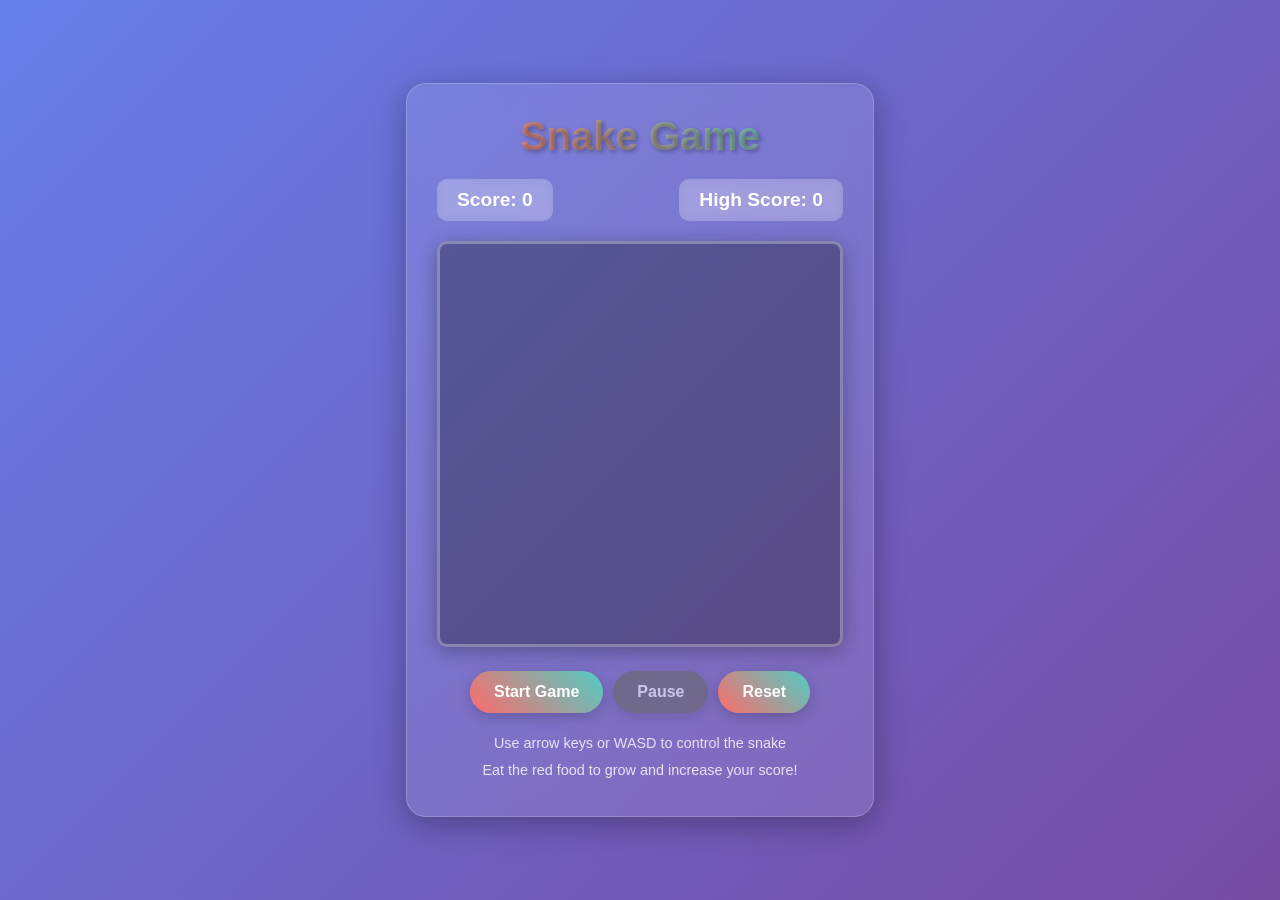
<file: index.html>
<!DOCTYPE html>
<html lang="en">
<head>
    <meta charset="UTF-8">
    <meta name="viewport" content="width=device-width, initial-scale=1.0">
    <title>Snake Game</title>
    <link rel="stylesheet" href="style.css">
</head>
<body>
    <div class="container">
        <h1>Snake Game</h1>
        <div class="game-info">
            <div class="score">Score: <span id="score">0</span></div>
            <div class="high-score">High Score: <span id="high-score">0</span></div>
        </div>
        <canvas id="gameCanvas" width="400" height="400"></canvas>
        <div class="controls">
            <div class="control-buttons">
                <button id="startBtn">Start Game</button>
                <button id="pauseBtn" disabled>Pause</button>
                <button id="resetBtn">Reset</button>
            </div>
            <div class="instructions">
                <p>Use arrow keys or WASD to control the snake</p>
                <p>Eat the red food to grow and increase your score!</p>
            </div>
        </div>
    </div>
    <script src="script.js"></script>
</body>
</html>
</file>
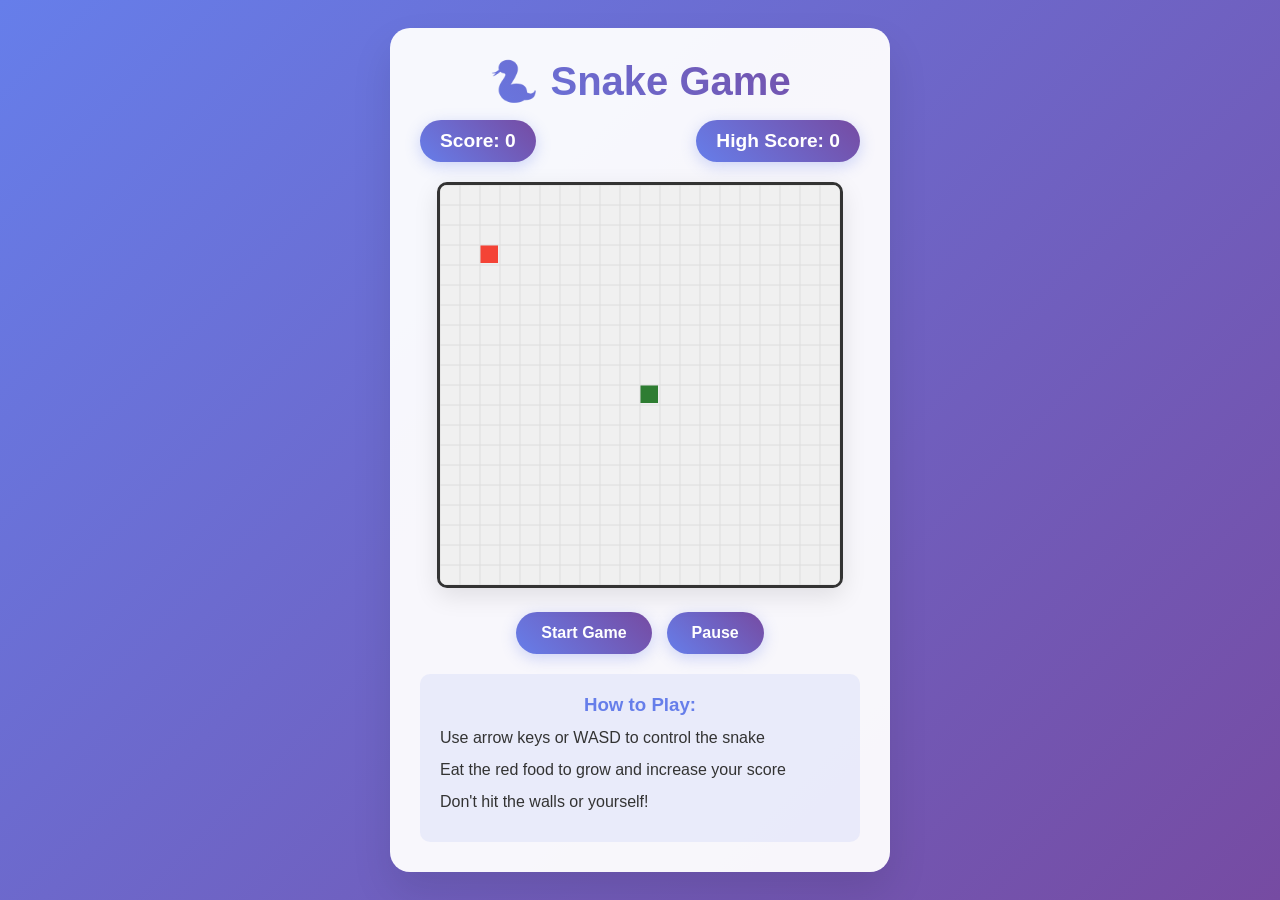
<file: snake-game/index.html>
<!DOCTYPE html>
<html lang="en">
<head>
    <meta charset="UTF-8">
    <meta name="viewport" content="width=device-width, initial-scale=1.0">
    <title>Snake Game</title>
    <link rel="stylesheet" href="style.css">
</head>
<body>
    <div class="game-container">
        <div class="header">
            <h1>🐍 Snake Game</h1>
            <div class="score-board">
                <div class="score">Score: <span id="score">0</span></div>
                <div class="high-score">High Score: <span id="high-score">0</span></div>
            </div>
        </div>
        
        <div class="game-area">
            <canvas id="gameCanvas" width="400" height="400"></canvas>
            <div class="game-over" id="gameOver">
                <h2>Game Over!</h2>
                <p>Your Score: <span id="finalScore">0</span></p>
                <button id="restartBtn">Play Again</button>
            </div>
        </div>
        
        <div class="controls">
            <div class="control-buttons">
                <button id="startBtn">Start Game</button>
                <button id="pauseBtn">Pause</button>
            </div>
            <div class="instructions">
                <h3>How to Play:</h3>
                <p>Use arrow keys or WASD to control the snake</p>
                <p>Eat the red food to grow and increase your score</p>
                <p>Don't hit the walls or yourself!</p>
            </div>
        </div>
    </div>
    
    <script src="script.js"></script>
</body>
</html>
</file>
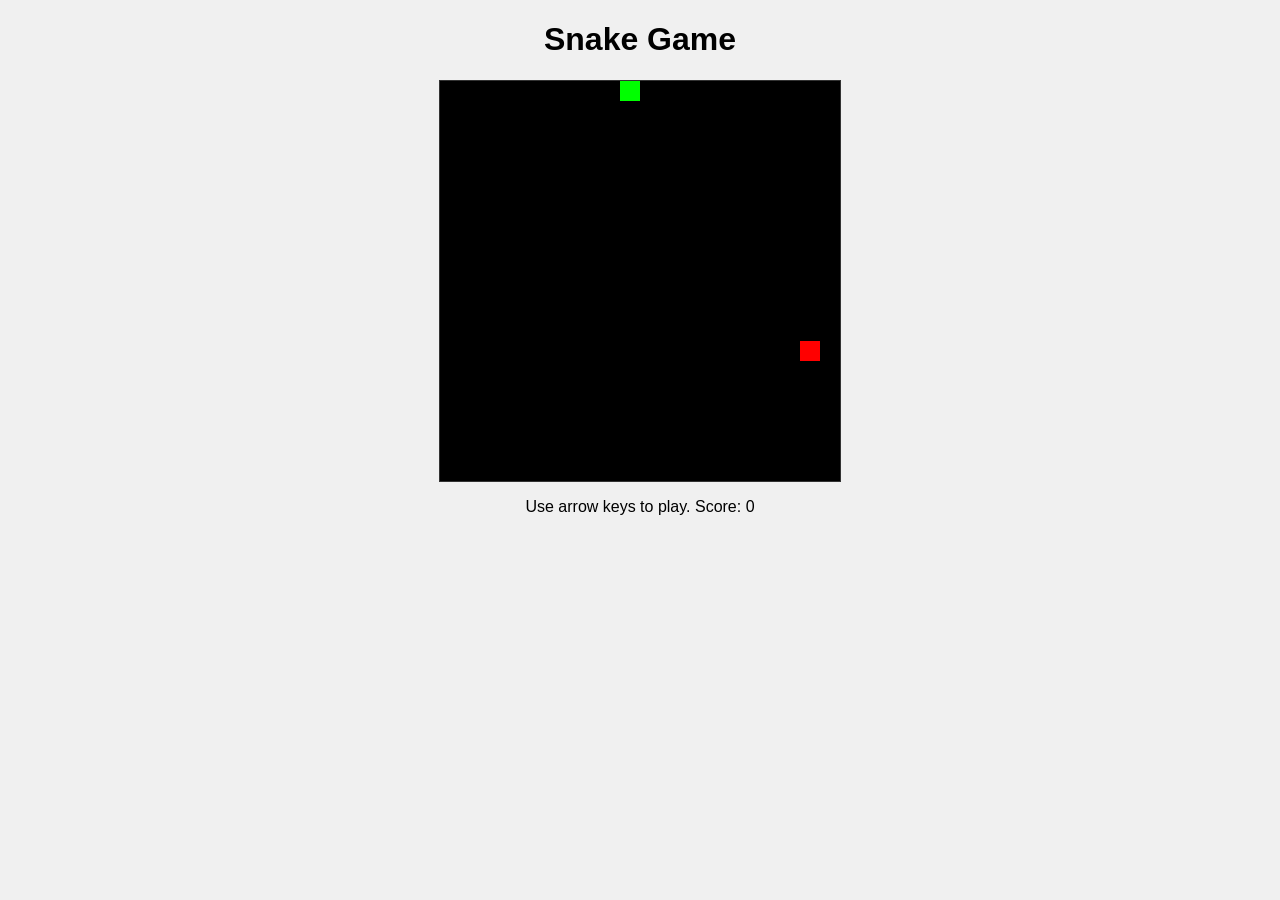
<file: web-game/index.html>
<!DOCTYPE html>
<html lang="en">
<head>
  <meta charset="UTF-8">
  <meta name="viewport" content="width=device-width, initial-scale=1.0" />
  <title>Snake Game</title>
  <link rel="stylesheet" href="style.css" />
</head>
<body>
  <h1>Snake Game</h1>
  <canvas id="gameCanvas" width="400" height="400"></canvas>
  <p>Use arrow keys to play. Score: <span id="score">0</span></p>
  <script src="game.js"></script>
</body>
</html>
</file>
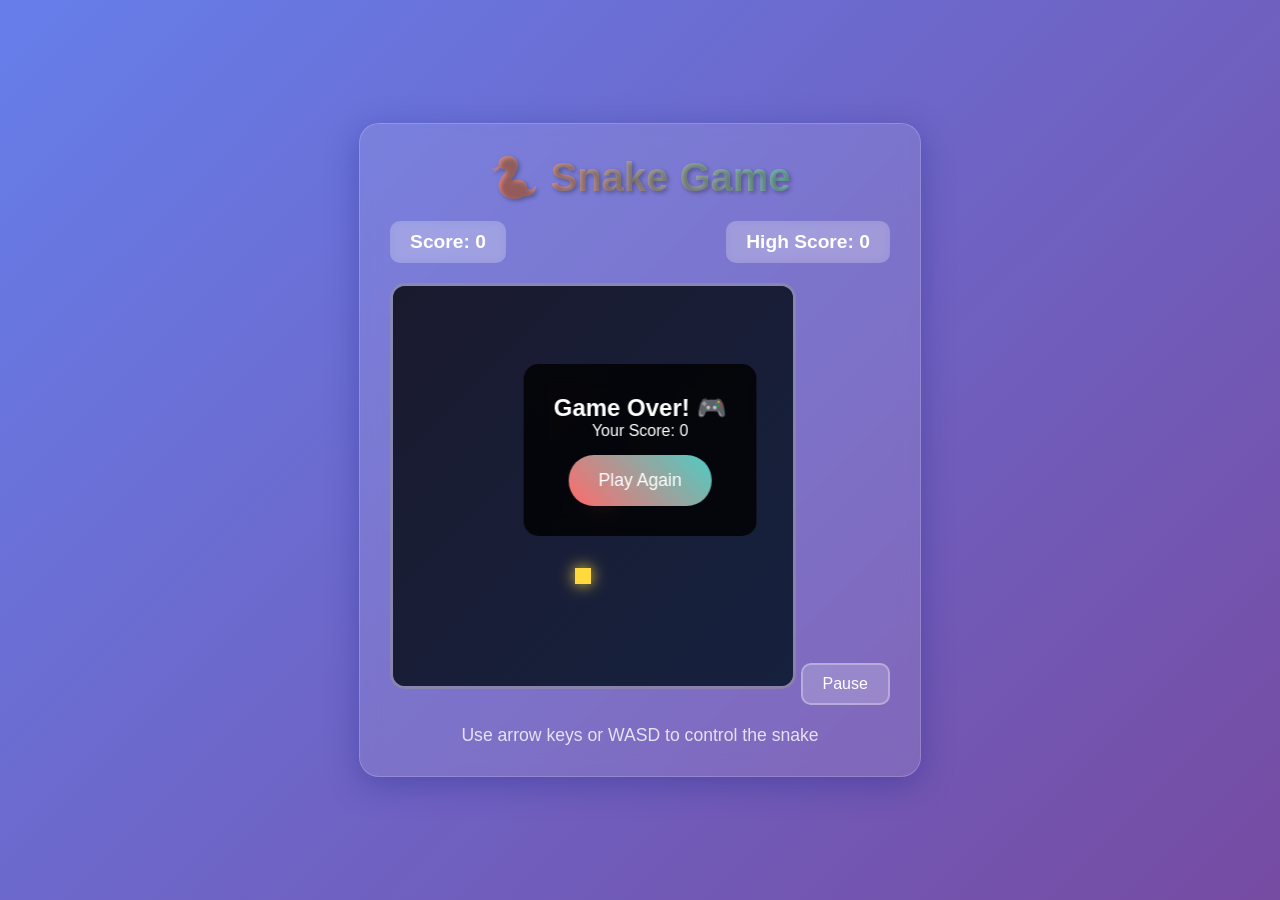
<file: snake-game.html>
<!DOCTYPE html>
<html lang="en">
<head>
    <meta charset="UTF-8">
    <meta name="viewport" content="width=device-width, initial-scale=1.0">
    <title>Snake Game</title>
    <style>
        * {
            margin: 0;
            padding: 0;
            box-sizing: border-box;
        }

        body {
            font-family: 'Arial', sans-serif;
            background: linear-gradient(135deg, #667eea 0%, #764ba2 100%);
            display: flex;
            justify-content: center;
            align-items: center;
            min-height: 100vh;
            color: white;
        }

        .game-container {
            text-align: center;
            background: rgba(255, 255, 255, 0.1);
            backdrop-filter: blur(10px);
            border-radius: 20px;
            padding: 30px;
            box-shadow: 0 8px 32px rgba(31, 38, 135, 0.37);
            border: 1px solid rgba(255, 255, 255, 0.18);
        }

        h1 {
            font-size: 2.5em;
            margin-bottom: 20px;
            text-shadow: 2px 2px 4px rgba(0, 0, 0, 0.3);
            background: linear-gradient(45deg, #ff6b6b, #4ecdc4);
            -webkit-background-clip: text;
            -webkit-text-fill-color: transparent;
            background-clip: text;
        }

        .game-info {
            display: flex;
            justify-content: space-between;
            margin-bottom: 20px;
            font-size: 1.2em;
            font-weight: bold;
        }

        .score, .high-score {
            background: rgba(255, 255, 255, 0.2);
            padding: 10px 20px;
            border-radius: 10px;
            backdrop-filter: blur(5px);
        }

        #gameCanvas {
            border: 3px solid rgba(255, 255, 255, 0.3);
            border-radius: 15px;
            background: rgba(0, 0, 0, 0.3);
            box-shadow: inset 0 0 20px rgba(0, 0, 0, 0.5);
        }

        .controls {
            margin-top: 20px;
            font-size: 1.1em;
            opacity: 0.8;
        }

        .game-over {
            position: absolute;
            top: 50%;
            left: 50%;
            transform: translate(-50%, -50%);
            background: rgba(0, 0, 0, 0.8);
            padding: 30px;
            border-radius: 15px;
            text-align: center;
            display: none;
            backdrop-filter: blur(10px);
        }

        .restart-btn {
            background: linear-gradient(45deg, #ff6b6b, #4ecdc4);
            border: none;
            padding: 15px 30px;
            border-radius: 25px;
            color: white;
            font-size: 1.1em;
            cursor: pointer;
            margin-top: 15px;
            transition: transform 0.3s ease;
        }

        .restart-btn:hover {
            transform: scale(1.05);
        }

        .pause-btn {
            background: rgba(255, 255, 255, 0.2);
            border: 2px solid rgba(255, 255, 255, 0.3);
            padding: 10px 20px;
            border-radius: 10px;
            color: white;
            font-size: 1em;
            cursor: pointer;
            margin-top: 10px;
            transition: all 0.3s ease;
        }

        .pause-btn:hover {
            background: rgba(255, 255, 255, 0.3);
        }
    </style>
</head>
<body>
    <div class="game-container">
        <h1>🐍 Snake Game</h1>
        <div class="game-info">
            <div class="score">Score: <span id="score">0</span></div>
            <div class="high-score">High Score: <span id="highScore">0</span></div>
        </div>
        <canvas id="gameCanvas" width="400" height="400"></canvas>
        <button class="pause-btn" onclick="togglePause()">Pause</button>
        <div class="controls">
            Use arrow keys or WASD to control the snake
        </div>
        <div class="game-over" id="gameOver">
            <h2>Game Over! 🎮</h2>
            <p>Your Score: <span id="finalScore">0</span></p>
            <button class="restart-btn" onclick="restartGame()">Play Again</button>
        </div>
    </div>

    <script>
        const canvas = document.getElementById('gameCanvas');
        const ctx = canvas.getContext('2d');
        const scoreElement = document.getElementById('score');
        const highScoreElement = document.getElementById('highScore');
        const gameOverElement = document.getElementById('gameOver');
        const finalScoreElement = document.getElementById('finalScore');

        // Game variables
        const gridSize = 20;
        const tileCount = canvas.width / gridSize;

        let snake = [
            {x: 10, y: 10}
        ];
        let food = {};
        let dx = 0;
        let dy = 0;
        let score = 0;
        let highScore = localStorage.getItem('snakeHighScore') || 0;
        let gameRunning = true;
        let gamePaused = false;

        // Initialize high score display
        highScoreElement.textContent = highScore;

        // Generate random food position
        function generateFood() {
            food = {
                x: Math.floor(Math.random() * tileCount),
                y: Math.floor(Math.random() * tileCount)
            };
            
            // Make sure food doesn't spawn on snake
            for (let segment of snake) {
                if (segment.x === food.x && segment.y === food.y) {
                    generateFood();
                    return;
                }
            }
        }

        // Draw game elements
        function drawGame() {
            // Clear canvas with gradient background
            const gradient = ctx.createLinearGradient(0, 0, canvas.width, canvas.height);
            gradient.addColorStop(0, '#1a1a2e');
            gradient.addColorStop(1, '#16213e');
            ctx.fillStyle = gradient;
            ctx.fillRect(0, 0, canvas.width, canvas.height);

            // Draw snake
            ctx.fillStyle = '#4ecdc4';
            ctx.shadowColor = '#4ecdc4';
            ctx.shadowBlur = 10;
            
            for (let i = 0; i < snake.length; i++) {
                const segment = snake[i];
                // Head is slightly different color
                if (i === 0) {
                    ctx.fillStyle = '#ff6b6b';
                    ctx.shadowColor = '#ff6b6b';
                } else {
                    ctx.fillStyle = '#4ecdc4';
                    ctx.shadowColor = '#4ecdc4';
                }
                
                ctx.fillRect(segment.x * gridSize + 2, segment.y * gridSize + 2, gridSize - 4, gridSize - 4);
            }

            // Draw food
            ctx.fillStyle = '#ffd93d';
            ctx.shadowColor = '#ffd93d';
            ctx.shadowBlur = 15;
            ctx.fillRect(food.x * gridSize + 2, food.y * gridSize + 2, gridSize - 4, gridSize - 4);
            
            // Reset shadow
            ctx.shadowBlur = 0;
        }

        // Move snake
        function moveSnake() {
            if (!gameRunning || gamePaused) return;

            const head = {x: snake[0].x + dx, y: snake[0].y + dy};

            // Check wall collision
            if (head.x < 0 || head.x >= tileCount || head.y < 0 || head.y >= tileCount) {
                gameOver();
                return;
            }

            // Check self collision
            for (let segment of snake) {
                if (head.x === segment.x && head.y === segment.y) {
                    gameOver();
                    return;
                }
            }

            snake.unshift(head);

            // Check food collision
            if (head.x === food.x && head.y === food.y) {
                score += 10;
                scoreElement.textContent = score;
                generateFood();
                
                // Update high score
                if (score > highScore) {
                    highScore = score;
                    localStorage.setItem('snakeHighScore', highScore);
                    highScoreElement.textContent = highScore;
                }
            } else {
                snake.pop();
            }
        }

        // Game over
        function gameOver() {
            gameRunning = false;
            finalScoreElement.textContent = score;
            gameOverElement.style.display = 'block';
        }

        // Restart game
        function restartGame() {
            snake = [{x: 10, y: 10}];
            dx = 0;
            dy = 0;
            score = 0;
            scoreElement.textContent = score;
            gameRunning = true;
            gamePaused = false;
            gameOverElement.style.display = 'none';
            generateFood();
        }

        // Toggle pause
        function togglePause() {
            if (gameRunning) {
                gamePaused = !gamePaused;
                document.querySelector('.pause-btn').textContent = gamePaused ? 'Resume' : 'Pause';
            }
        }

        // Handle keyboard input
        document.addEventListener('keydown', (e) => {
            if (!gameRunning || gamePaused) return;

            const key = e.key.toLowerCase();
            
            // Prevent reverse direction
            switch(key) {
                case 'arrowup':
                case 'w':
                    if (dy !== 1) {
                        dx = 0;
                        dy = -1;
                    }
                    break;
                case 'arrowdown':
                case 's':
                    if (dy !== -1) {
                        dx = 0;
                        dy = 1;
                    }
                    break;
                case 'arrowleft':
                case 'a':
                    if (dx !== 1) {
                        dx = -1;
                        dy = 0;
                    }
                    break;
                case 'arrowright':
                case 'd':
                    if (dx !== -1) {
                        dx = 1;
                        dy = 0;
                    }
                    break;
                case ' ':
                    togglePause();
                    e.preventDefault();
                    break;
            }
        });

        // Game loop
        function gameLoop() {
            moveSnake();
            drawGame();
        }

        // Initialize game
        generateFood();
        setInterval(gameLoop, 150);
        drawGame();
    </script>
</body>
</html>
</file>
<file: style.css>
* {
    margin: 0;
    padding: 0;
    box-sizing: border-box;
}

body {
    font-family: 'Arial', sans-serif;
    background: linear-gradient(135deg, #667eea 0%, #764ba2 100%);
    min-height: 100vh;
    display: flex;
    justify-content: center;
    align-items: center;
    color: white;
}

.container {
    text-align: center;
    background: rgba(255, 255, 255, 0.1);
    backdrop-filter: blur(10px);
    border-radius: 20px;
    padding: 30px;
    box-shadow: 0 8px 32px rgba(0, 0, 0, 0.3);
    border: 1px solid rgba(255, 255, 255, 0.2);
}

h1 {
    font-size: 2.5rem;
    margin-bottom: 20px;
    text-shadow: 2px 2px 4px rgba(0, 0, 0, 0.3);
    background: linear-gradient(45deg, #ff6b6b, #4ecdc4);
    -webkit-background-clip: text;
    -webkit-text-fill-color: transparent;
    background-clip: text;
}

.game-info {
    display: flex;
    justify-content: space-between;
    margin-bottom: 20px;
    font-size: 1.2rem;
    font-weight: bold;
}

.score, .high-score {
    background: rgba(255, 255, 255, 0.2);
    padding: 10px 20px;
    border-radius: 10px;
    backdrop-filter: blur(5px);
}

#gameCanvas {
    border: 3px solid rgba(255, 255, 255, 0.3);
    border-radius: 10px;
    background: rgba(0, 0, 0, 0.3);
    box-shadow: 0 4px 20px rgba(0, 0, 0, 0.3);
    margin-bottom: 20px;
}

.controls {
    display: flex;
    flex-direction: column;
    gap: 15px;
}

.control-buttons {
    display: flex;
    gap: 10px;
    justify-content: center;
    flex-wrap: wrap;
}

button {
    padding: 12px 24px;
    font-size: 1rem;
    font-weight: bold;
    border: none;
    border-radius: 25px;
    cursor: pointer;
    transition: all 0.3s ease;
    background: linear-gradient(45deg, #ff6b6b, #4ecdc4);
    color: white;
    box-shadow: 0 4px 15px rgba(0, 0, 0, 0.2);
}

button:hover:not(:disabled) {
    transform: translateY(-2px);
    box-shadow: 0 6px 20px rgba(0, 0, 0, 0.3);
}

button:active:not(:disabled) {
    transform: translateY(0);
}

button:disabled {
    opacity: 0.6;
    cursor: not-allowed;
    background: #666;
}

.instructions {
    font-size: 0.9rem;
    opacity: 0.8;
    line-height: 1.5;
}

.instructions p {
    margin: 5px 0;
}

/* Responsive design */
@media (max-width: 480px) {
    .container {
        padding: 20px;
        margin: 10px;
    }
    
    h1 {
        font-size: 2rem;
    }
    
    #gameCanvas {
        width: 100%;
        max-width: 350px;
        height: auto;
    }
    
    .game-info {
        flex-direction: column;
        gap: 10px;
    }
    
    .control-buttons {
        flex-direction: column;
        align-items: center;
    }
    
    button {
        width: 100%;
        max-width: 200px;
    }
}
</file>
<file: snake-game/style.css>
* {
    margin: 0;
    padding: 0;
    box-sizing: border-box;
}

body {
    font-family: 'Arial', sans-serif;
    background: linear-gradient(135deg, #667eea 0%, #764ba2 100%);
    min-height: 100vh;
    display: flex;
    justify-content: center;
    align-items: center;
    color: #333;
}

.game-container {
    background: rgba(255, 255, 255, 0.95);
    border-radius: 20px;
    padding: 30px;
    box-shadow: 0 20px 40px rgba(0, 0, 0, 0.1);
    text-align: center;
    max-width: 500px;
    width: 100%;
}

.header {
    margin-bottom: 20px;
}

.header h1 {
    font-size: 2.5em;
    margin-bottom: 15px;
    background: linear-gradient(45deg, #667eea, #764ba2);
    -webkit-background-clip: text;
    -webkit-text-fill-color: transparent;
    background-clip: text;
}

.score-board {
    display: flex;
    justify-content: space-between;
    margin-bottom: 20px;
    font-size: 1.2em;
    font-weight: bold;
}

.score, .high-score {
    background: linear-gradient(45deg, #667eea, #764ba2);
    color: white;
    padding: 10px 20px;
    border-radius: 25px;
    box-shadow: 0 4px 15px rgba(102, 126, 234, 0.3);
}

.game-area {
    position: relative;
    display: inline-block;
    margin-bottom: 20px;
}

#gameCanvas {
    border: 3px solid #333;
    border-radius: 10px;
    background: #f0f0f0;
    box-shadow: 0 8px 25px rgba(0, 0, 0, 0.1);
}

.game-over {
    position: absolute;
    top: 50%;
    left: 50%;
    transform: translate(-50%, -50%);
    background: rgba(0, 0, 0, 0.9);
    color: white;
    padding: 30px;
    border-radius: 15px;
    text-align: center;
    display: none;
    z-index: 10;
}

.game-over h2 {
    font-size: 2em;
    margin-bottom: 15px;
    color: #ff6b6b;
}

.game-over p {
    font-size: 1.2em;
    margin-bottom: 20px;
}

.controls {
    display: flex;
    flex-direction: column;
    gap: 20px;
}

.control-buttons {
    display: flex;
    gap: 15px;
    justify-content: center;
}

button {
    background: linear-gradient(45deg, #667eea, #764ba2);
    color: white;
    border: none;
    padding: 12px 25px;
    border-radius: 25px;
    font-size: 1em;
    font-weight: bold;
    cursor: pointer;
    transition: all 0.3s ease;
    box-shadow: 0 4px 15px rgba(102, 126, 234, 0.3);
}

button:hover {
    transform: translateY(-2px);
    box-shadow: 0 6px 20px rgba(102, 126, 234, 0.4);
}

button:active {
    transform: translateY(0);
}

button:disabled {
    opacity: 0.6;
    cursor: not-allowed;
    transform: none;
}

.instructions {
    background: rgba(102, 126, 234, 0.1);
    padding: 20px;
    border-radius: 10px;
    text-align: left;
}

.instructions h3 {
    color: #667eea;
    margin-bottom: 10px;
    text-align: center;
}

.instructions p {
    margin-bottom: 8px;
    line-height: 1.5;
}

@media (max-width: 600px) {
    .game-container {
        margin: 20px;
        padding: 20px;
    }
    
    .header h1 {
        font-size: 2em;
    }
    
    .score-board {
        flex-direction: column;
        gap: 10px;
    }
    
    #gameCanvas {
        width: 100%;
        height: auto;
    }
    
    .control-buttons {
        flex-direction: column;
    }
}
</file>
<file: web-game/style.css>
body { font-family: Arial, sans-serif; text-align: center; background: #f0f0f0; }
canvas { background: #000; display: block; margin: 0 auto; border: 1px solid #333; }
</file>
